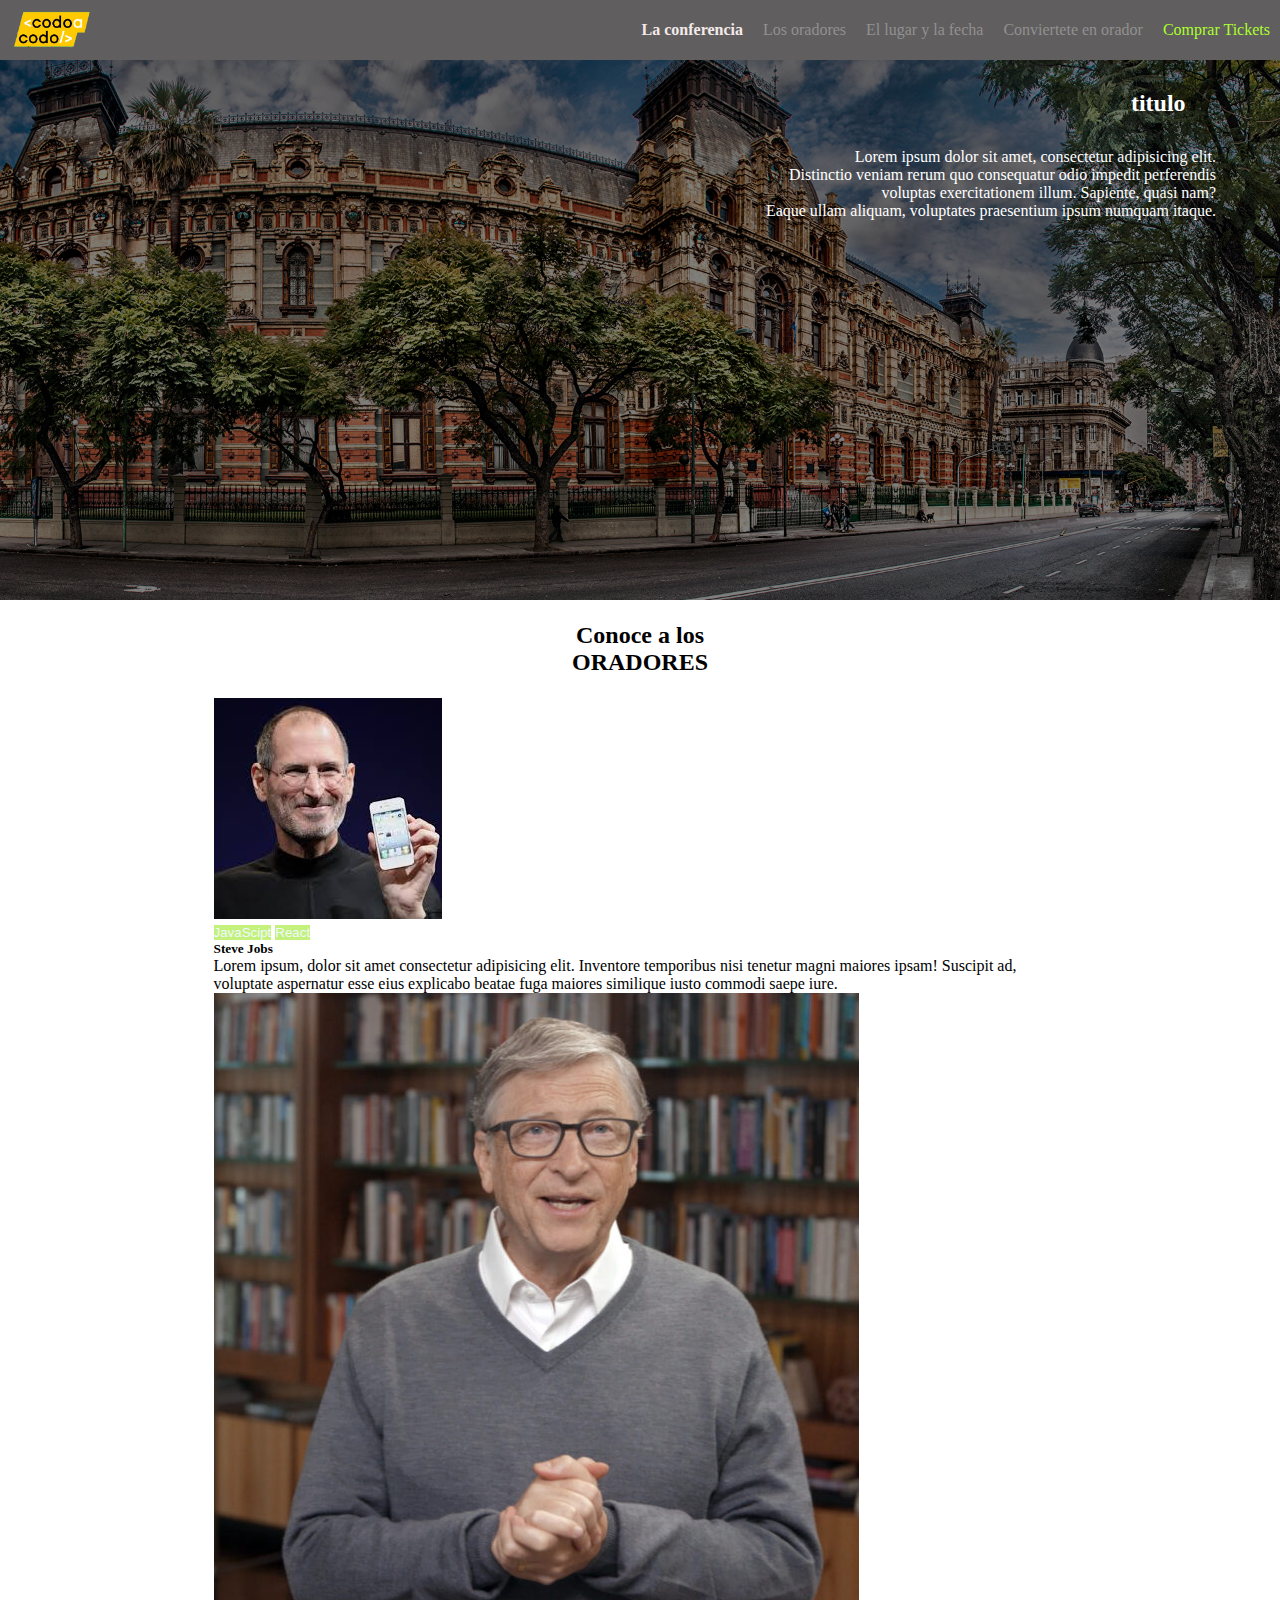
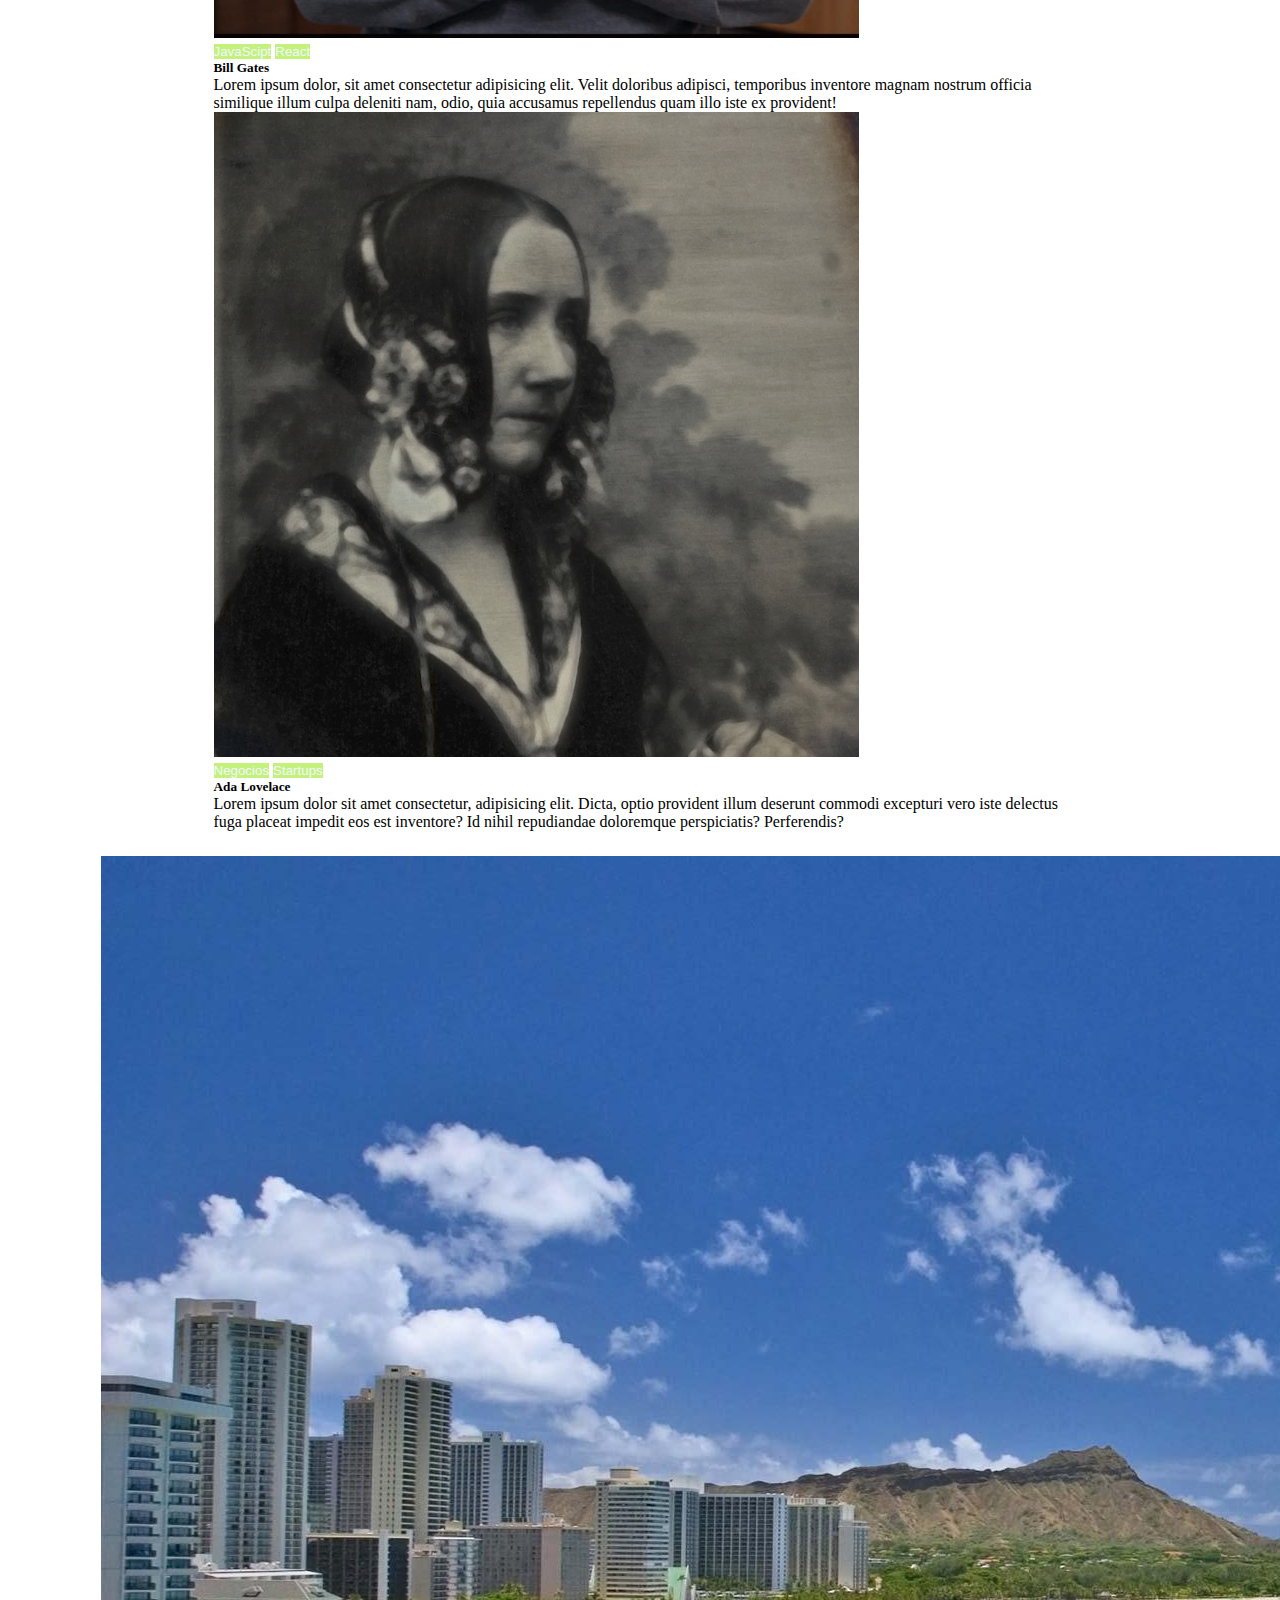
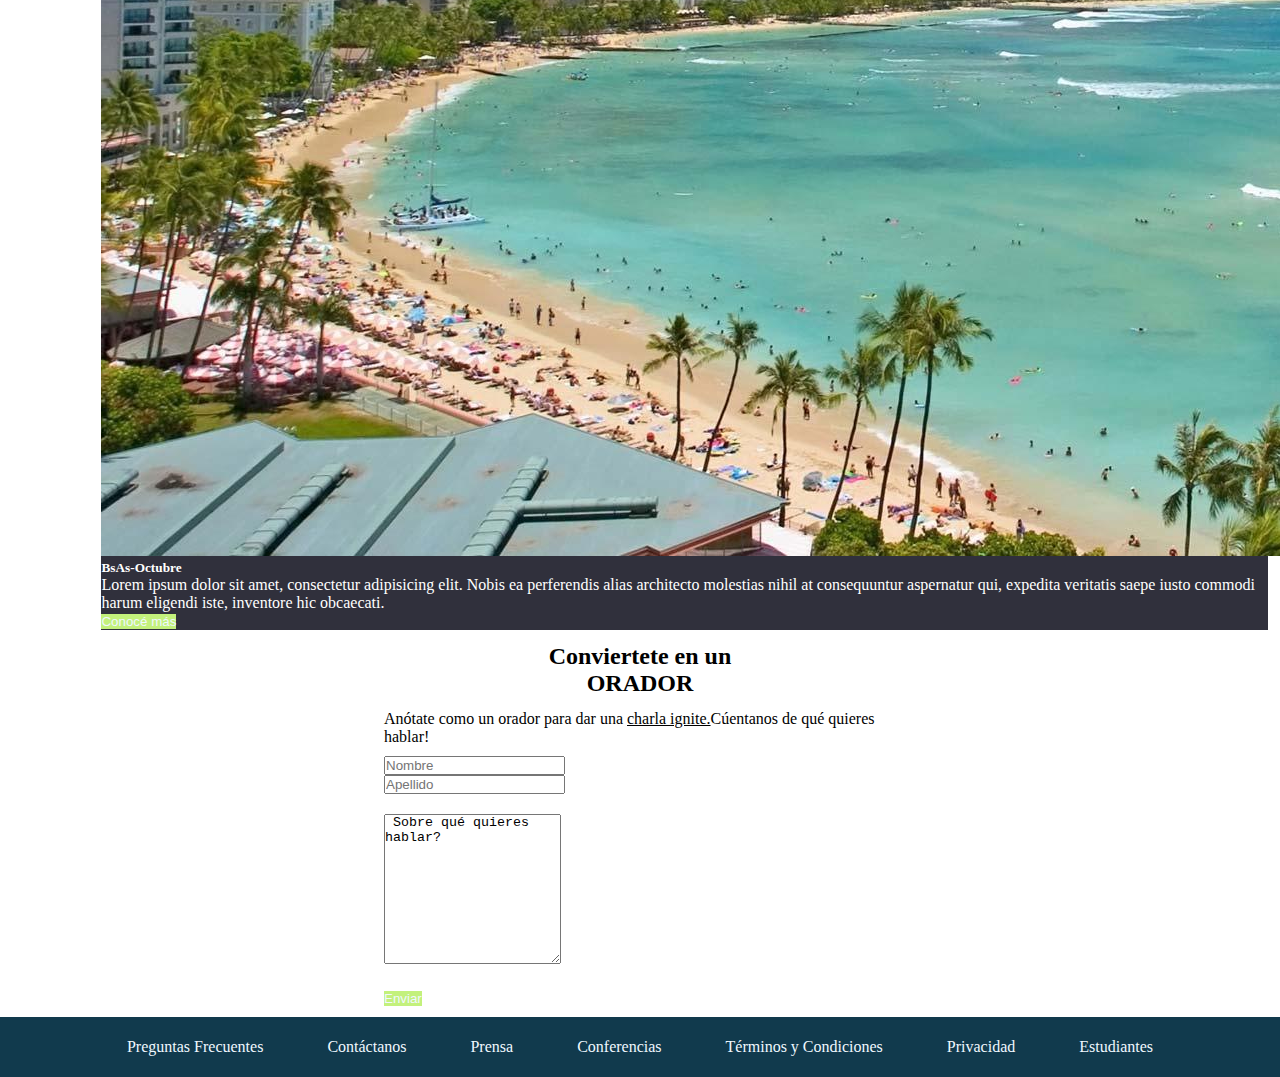
<file: index.html>
<!doctype html>
<html lang="en">
  <head>
    <meta charset="utf-8">
    <meta name="viewport" content="width=device-width, initial-scale=1">
    <title>Trabajo Practico</title>
    <link rel="stylesheet" href="style.css">
    <link href="https://cdn.jsdelivr.net/npm/bootstrap@5.2.1/dist/css/bootstrap.min.css" rel="stylesheet" integrity="sha384-iYQeCzEYFbKjA/T2uDLTpkwGzCiq6soy8tYaI1GyVh/UjpbCx/TYkiZhlZB6+fzT" crossorigin="anonymous">
  </head>
  <body>
   <div class="container-nav">
    <div class="logo">
      <img src="images/codoacodo.png" class="logo">
    </div>
    <div class="nav">
        <nav>
            <ul class="nav-menu">
                <li><a href="#conferencia">La conferencia</a></li>
                <li><a href="#oradores">Los oradores</a></li>
                <li><a href="#fecha"> El lugar y la fecha</a></li>
                <li><a href="#participar">Conviertete en orador </a></li>
                <li><a href="comprarTickets.html" target="_blank"> Comprar Tickets</a></li>
            </ul>
            
        </nav>
    </div>
   </div>
   <section class="hero">
    <a name="conferencia"></a>

    <h2>titulo</h2>
    <p>Lorem ipsum dolor sit amet, consectetur adipisicing elit.<br>
         Distinctio veniam rerum quo consequatur odio impedit perferendis <br> voluptas exercitationem illum.
         Sapiente, quasi nam? <br>
         Eaque ullam aliquam, voluptates praesentium ipsum numquam itaque.
        </p>
        <a name=""></a>
      </section>

    <div class="card-container">
      <a name="oradores"></a>

      <h2>Conoce a los <br>ORADORES</h2>
      <div class="card-group">
        <div class="card">
          <img src="images/steve.jpg" class="card-img-top" alt="Steve Jobs">
          <div class="card-body">
            <button type="button" class="btn btn-warning">JavaScipt</button>
            <button type="button" class="btn btn-info">React</button>
            <h5 class="card-title">Steve Jobs</h5>
            <p class="card-text">Lorem ipsum, dolor sit amet consectetur adipisicing elit. Inventore temporibus nisi tenetur magni maiores ipsam! Suscipit ad, voluptate aspernatur esse eius explicabo beatae fuga maiores similique iusto commodi saepe iure.</p>
            
          </div>
        </div>

        <div class="card">
          <img src="images/bill.jpg" class="card-img-top" alt="Bill Gates">
          <div class="card-body">
            <button type="button" class="btn btn-warning">JavaScipt</button>
            <button type="button" class="btn btn-info">React</button>
            <h5 class="card-title">Bill Gates</h5>
            <p class="card-text">Lorem ipsum dolor, sit amet consectetur adipisicing elit. Velit doloribus adipisci, temporibus inventore magnam nostrum officia similique illum culpa deleniti nam, odio, quia accusamus repellendus quam illo iste ex provident!</p>
            
          </div>
        </div>

        <div class="card">
          <img src="images/ada.jpeg" class="card-img-top" alt="Ada Lovelace">
          <div class="card-body">
            <button type="button" class="btn btn-secondary">Negocios</button>
             <button type="button" class="btn btn-danger">Startups</button>
            <h5 class="card-title">Ada Lovelace</h5>
            <p class="card-text">Lorem ipsum dolor sit amet consectetur, adipisicing elit. Dicta, optio provident illum deserunt commodi excepturi vero iste delectus fuga placeat impedit eos est inventore? Id nihil repudiandae doloremque perspiciatis? Perferendis?</p>
            
          </div>
        </div>
      </div>
    </div>


  <div class="banner">
    <a name="fecha"></a>
    
    <div class="card mb-3" style="max-width: 1200px;">
      <div class="row g-0">
        <div class="col-md-6">
          <img src="images/honolulu.jpg" class="img-fluid rounded-start" alt="...">
        </div>
        <div class="col-md-6">
          <div class="card-body">
            <h5 class="card-title">BsAs-Octubre</h5>
            <p class="card-text">Lorem ipsum dolor sit amet, consectetur adipisicing elit. Nobis ea perferendis alias architecto molestias nihil at consequuntur aspernatur qui, expedita veritatis saepe iusto commodi harum eligendi iste, inventore hic obcaecati.</p>
            <button type="button" class="btn btn-outline-light">Conocé más</button>
          </div>
        </div>
      </div>
    </div>
  </div>

  
<div class="formulario">
  <a name="participar"></a>

  <h2>Conviertete en un <br>ORADOR</h2>
  <p>Anótate como un orador para dar una <span>charla ignite.</span>Cúentanos de qué quieres hablar!</p>

  <div class="row">
    <div class="col">
      <input type="text" class="form-control" placeholder="Nombre" aria-label="First name">
    </div>
    <div class="col">
      <input type="text" class="form-control" placeholder="Apellido" aria-label="Last name">
    </div>
  </div>
    <div class="row">
        <textarea name="comentarios" placeholder="Sobre qué quieres hablar?" > Sobre qué quieres hablar?</textarea>
    </div>

    <div class="row">
        <button >Enviar</button>
      </div>  
</div>

<footer>
  <div class="container">
      
      <a href="#">Preguntas Frecuentes</a>
      <a href="#">Contáctanos</a>
      <a href="#">Prensa</a>
      <a href="#">Conferencias</a>
      <a href="#">Términos y Condiciones</a>
      <a href="#">Privacidad </a>
      <a href="#">Estudiantes</a>
  </div>
 </footer>


    <script src="https://cdn.jsdelivr.net/npm/bootstrap@5.2.1/dist/js/bootstrap.bundle.min.js" integrity="sha384-u1OknCvxWvY5kfmNBILK2hRnQC3Pr17a+RTT6rIHI7NnikvbZlHgTPOOmMi466C8" crossorigin="anonymous"></script>
  </body>
</html>
</file>
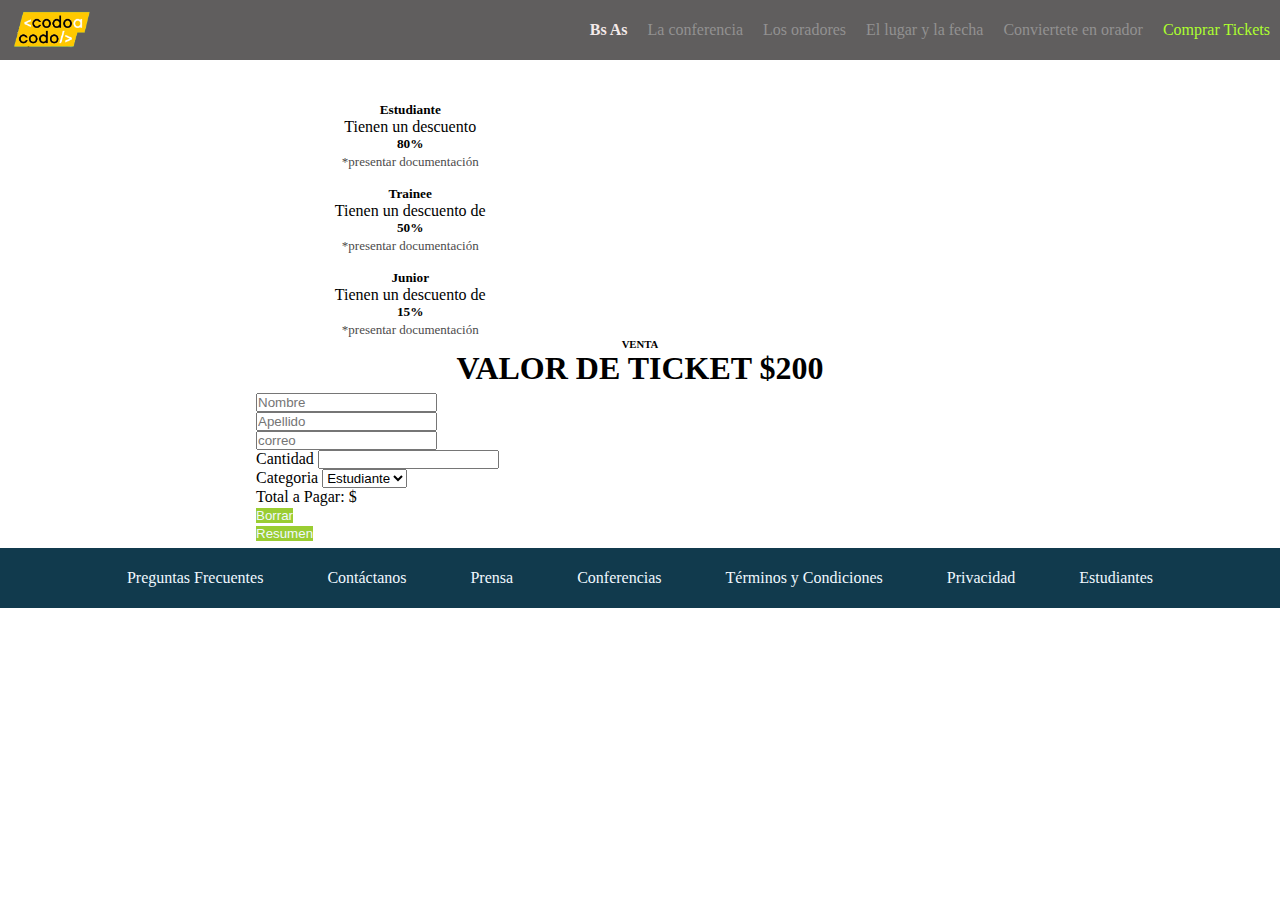
<file: comprarTickets.html>
<!DOCTYPE html>
<html lang="en">
<head>
    <meta charset="UTF-8">
    <meta http-equiv="X-UA-Compatible" content="IE=edge">
    <meta name="viewport" content="width=device-width, initial-scale=1.0">
    <title>Document</title>
    <link rel="stylesheet" href="style.css">
    <link href="https://cdn.jsdelivr.net/npm/bootstrap@5.2.1/dist/css/bootstrap.min.css" rel="stylesheet" integrity="sha384-iYQeCzEYFbKjA/T2uDLTpkwGzCiq6soy8tYaI1GyVh/UjpbCx/TYkiZhlZB6+fzT" crossorigin="anonymous">
</head>
<body>
    <div class="container-nav">
        <div class="logo">
          <img src="images/codoacodo.png" class="logo" >
        </div>
        <div class="nav">
            <nav>
                <ul class="nav-menu">
                    <li> <a href="index.html"> Bs As</a></li>
                    <li><a href="index.html">La conferencia</a></li>
                    <li><a href="index.html">Los oradores</a></li>
                    <li><a href="index.html"> El lugar y la fecha</a></li>
                    <li><a href="index.html">Conviertete en orador </a></li>
                    <li><a href="#"> Comprar Tickets</a></li>
                </ul>
            </nav>     
        </div>
    </div>
    <div class="card-categorias" >
      <div class="row w-100" >
        <div class="card border-primary mb-4" style="max-width: 18rem;" >
          <div class="card-categoria">
                <h5><br>Estudiante</h5>
                <p>Tienen un descuento</p>
                <h5>80%</h5>
                <p><span class="span-documentacion">*presentar documentación</span></p>
          </div>
        </div>        
        <div class="card border-info mb-4" style="max-width: 18rem;" >
          <div class="card-categoria">
                <h5><br>Trainee</h5>
                <p>Tienen un descuento de</p>
                <h5>50%</h5>
                <p><span class="span-documentacion">*presentar documentación</span></p>
          </div>
        </div>
        <div class="card border-warning mb-4" style="max-width: 18rem;" >
          <div class="card-categoria">
                 <h5><br>Junior</h5>
                 <p>Tienen un descuento de</p>
                 <h5>15%</h5>
                 <p><span class="span-documentacion">*presentar documentación</span></p>
          </div>
        </div>
      </div> 
    </div>  
    <div class="venta">
        <h6>VENTA</h6>
        <h1>VALOR DE TICKET $200</h1>
    </div>

    <form class="formulario-compra" >
        
        <div class="row g-3">
            <div class="col">
              <input type="text" class="form-control" placeholder="Nombre" aria-label="First name" required>
            </div>
            <div class="col">
              <input type="text" class="form-control" placeholder="Apellido" aria-label="Last name" required>
            </div>
        </div>
        <div class="row mb-3">
            <div class="col-sm-12">
                <label></label>
              <input type="email" class="form-control" id="inputEmail" placeholder="correo" required>
            </div>
        </div>
        <div class="row mb-3">
            <div class="col-6">
                <label >Cantidad</label>
                <input id="cantidadEntrada" type="number" class="form-control" placeholder="" min="1"required>
            </div>
            <div class="col-6">
                <label >Categoria</label>
                <select  id="inputState" class="form-select" id="categoria" required>
                    <option selected  value="Estudiante">Estudiante</option>
                    <option value="Trainee">Trainee</option>
                    <option value="Junior">Junior</option>
                    <option value="General">General</option>
                </select>
          </div>
        </div>
        <div class="form-row ">
            <div class="form-group col">
                <div id="totalCompra" class="alert alert-primary" role="alert">
                  Total a Pagar: $
                </div>
            </div>
       </div>
       <div class="row ">

            <div class="col-6">
                 <button type="reset" class="btn"  style="--bs-btn-padding-y:2%; --bs-btn-padding-x:45%;background-color: yellowgreen; color:aliceblue;">Borrar</button>
            </div>
            <div class="col-6">
                <button type="button" class="btn" id="botonCalcular" onclick="total()"  style="--bs-btn-padding-y:2%; --bs-btn-padding-x:45%;background-color: yellowgreen;color:aliceblue;">Resumen</button>
            </div>
       </div>
    </form>

     <footer>
      <div class="container">
         
         <a href="#">Preguntas Frecuentes</a>
         <a href="#">Contáctanos</a>
         <a href="#">Prensa</a>
         <a href="#">Conferencias</a>
         <a href="#">Términos y Condiciones</a>
         <a href="#">Privacidad </a>
         <a href="#">Estudiantes</a>
      </div>
    </footer>
        <script src="codigo.js"></script>
        <script src="https://cdn.jsdelivr.net/npm/bootstrap@5.1.3/dist/js/bootstrap.bundle.min.js" integrity="sha384-ka7Sk0Gln4gmtz2MlQnikT1wXgYsOg+OMhuP+IlRH9sENBO0LRn5q+8nbTov4+1p" crossorigin="anonymous"></script>
</body>
</file>
<file: style.css>
*{
    margin: 0%;
    padding: 0%;
  box-sizing: border-box;
}
.container-nav {
    width: 100%;
   margin: 0%;
   background-color: rgb(96, 94, 94);
   display: flex;
   flex-direction: row;
   height: 60px;
   justify-items: space-between;
}
 .logo{
    max-height: 60px;
}
.nav{
    display: flex;
    flex-direction: column;
    align-items:flex-end ;
    width: 100%;
    justify-items: space-between;
}
.nav-menu {
    justify-items: right;
    display: flex;
    flex-direction: row;
    list-style-type: none;
    line-height: 60px;
}
.nav-menu a {
    color: rgb(146, 145, 145);
    padding: 10px;
    text-decoration: none;   
}
li:first-child {    font-weight: bold;} 
li:first-child a{    color: rgb(244, 234, 234);}
li:last-child a{    color:greenyellow;}
.hero{
    
    display: flex;
    align-items: flex-end;
    text-align: right;
    flex-direction: column;
    height: 60vh ;
    color: #fff;
    background-image: linear-gradient( rgba(0 ,0 , 0 ,0.5),  rgba(0 , 0 , 0 , 0.5)),  url("images/ba1.jpg") ;
    background-repeat: no-repeat;
    background-size: cover;
    background-position: center center;
    padding-right: 5%;
}
.card-container {
    margin:0% 16% 2%;
}
h2{
    padding: 2.5%;
    text-align: center;
}
.card{
    margin-right: 1%;
    margin-left: 1%;
}
.banner {
margin-left: 7%;
}
.col-md-6 {
background-color: rgb(48, 48, 60);
color: #fff;

}
.formulario{
    margin-right: 30%;
    margin-left: 30%;
}
span{
    text-decoration:underline;
}
.formulario .row{
    padding: 2% 0%;
}
textarea {
    height: 150px;
}
button {
    background-color: rgb(195, 241, 124);
    border: none;
    color:aliceblue;
}
footer {
    width: 100%;
    height: 60px;
    background-color: rgb(17, 58, 77);
    text-align: center;
    color: aliceblue;
}
footer a{
    text-decoration: none;
    color: aliceblue;
    line-height: 60px;
    padding: 0px 30px 0px 30px;
}
.formulario-compra{
    margin:0%;
    padding:0.5% 20%;
    justify-content: center;
}
.card-categorias {
    padding-left: 20%;
    padding-top: 2%;
    }
    .card-categoria{
        text-align: center;
    }
    .span-documentacion {
        text-decoration: none;
        color:rgb(76, 75, 75);
        font-size: small;
    }
.venta {
    text-align: center;
}
</file>
